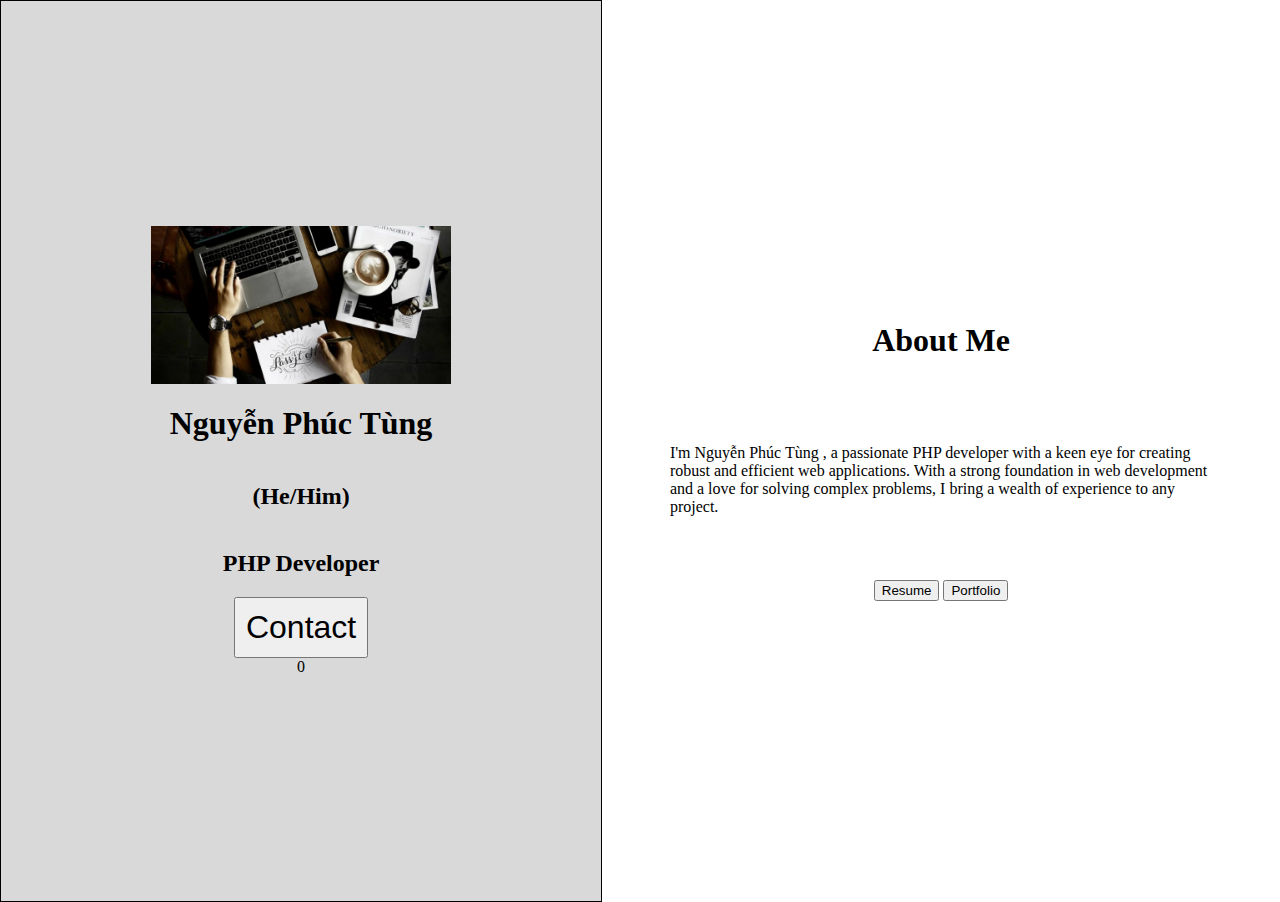
<file: index.html>
<!DOCTYPE html>
<html lang="en">

<head>
    <meta charset="UTF-8">
    <meta name="viewport" content="width=device-width, initial-scale=1.0">
    <title>Document</title>
    <link rel="stylesheet" href="https://cdnjs.cloudflare.com/ajax/libs/font-awesome/6.5.1/css/all.min.css"
        integrity="sha512-DTOQO9RWCH3ppGqcWaEA1BIZOC6xxalwEsw9c2QQeAIftl+Vegovlnee1c9QX4TctnWMn13TZye+giMm8e2LwA=="
        crossorigin="anonymous" referrerpolicy="no-referrer" />
    <link rel="stylesheet" href="index.css">
</head>

<body>
    <div class="Portfolio">
        <div class="tab-logo">
            <img src="media.jpg" alt="" id="tungdz">
            <h1> Nguyễn Phúc Tùng</h1>
            <h2> (He/Him)</h2>
            <h2>PHP Developer</h2>
            <a href="contact.html"><button>
                 Contact
            </button> </a>0
            <div class="icon-bar">
                <a href="https://www.instagram.com/">
                    <i class="fa-brands fa-instagram"></i>
                </a>

                <a href="https://www.facebook.com">
                    <i class="fa-brands fa-facebook-f"></i>
                </a>

                <a href="https://twitter.com/">
                    <i class="fa-brands fa-twitter"></i>
                </a>

                <a href="https://www.linkedin.com/">
                    <i class="fa-brands fa-linkedin-in"></i>
                </a>
            </div>
        </div>
    </div>
    <div class="tad-conten">
        <h1>About Me</h1>
        <p id="font">

            I'm Nguyễn Phúc Tùng , a passionate PHP developer with a keen eye for creating robust and efficient web
            applications. With a strong foundation in web development and a love for solving complex problems, I bring a
            wealth of experience to any project.
        </p>
        <div>
            <button>Resume</button>
            <button>Portfolio</button>

        </div>
    </div>
</body>

</html>
</file>
<file: index.css>
body {
    display: flex;
    margin: 0   ;

}
.Portfolio {
   display: flex;
   flex-direction: row;
   align-items: center;
   min-height: 100vh;

}
#tungdz {
    width: 50%;
    height: 55%;
}
.tab-logo {
    border: 1px solid black;
min-width: 40%;
display: flex;
flex-direction: column;
align-items: center;
justify-content: center;
background-color: rgb(217, 217, 217);
min-height: 100vh;

}
/* .icon-bar i{
    font-size: 50px; */

.icon-bar a{    
    text-decoration: none;
    color: black;
}
.tad-conten p {
    font-size: 1em;
    
    }
    .tad-conten  {
    display: flex;
    flex-direction: column;
    justify-content: center;
    gap: 3rem;
    align-items: center;
    min-height: 100vh;
    }
    .Portfolio button {
        width: fit-content;
        font-size: 2em;
        padding: 10px;
    }
    #font {
        font-size: 1em;
        width: 80%;
    }
</file>
